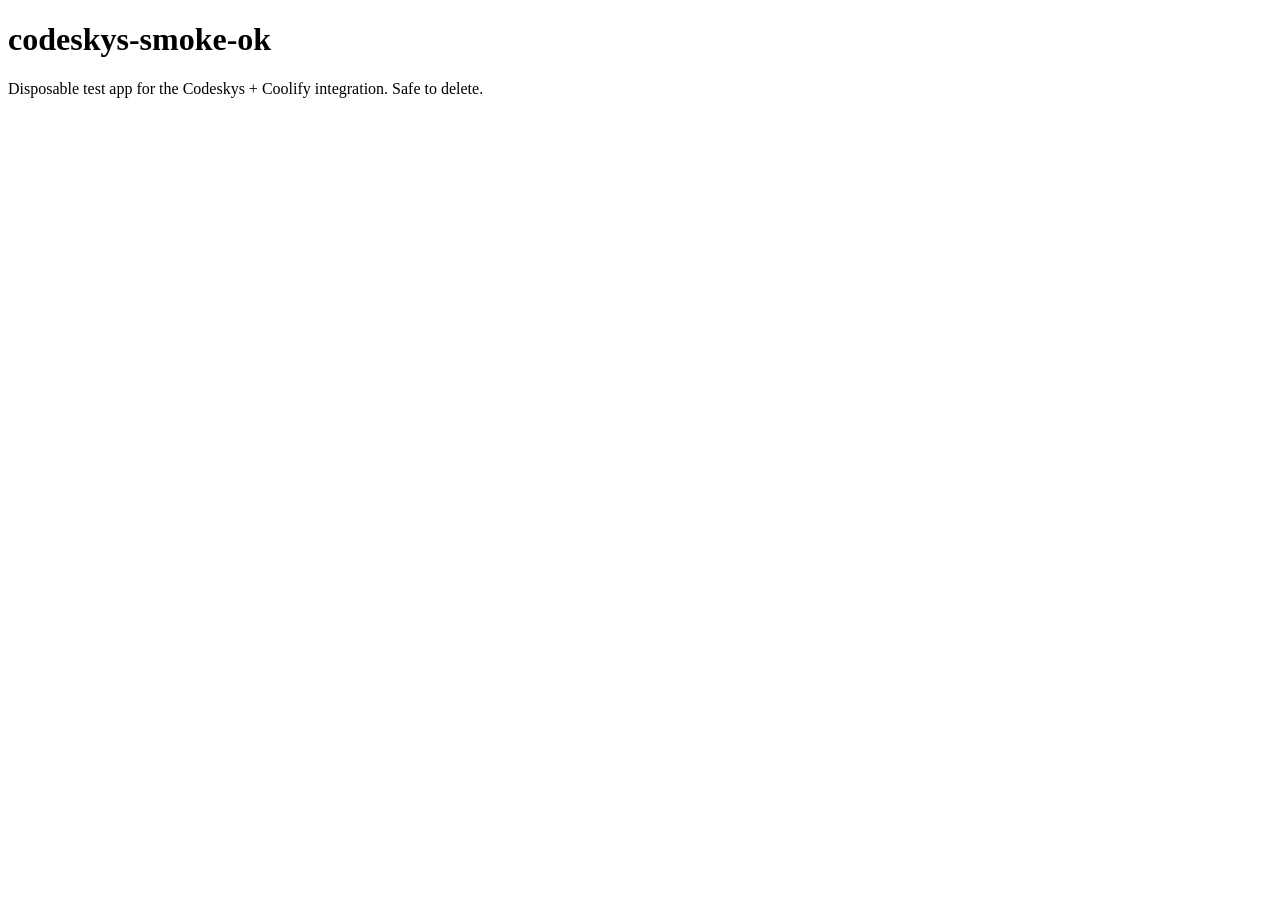
<file: kova/tests/e2e/smoke-app/index.html>
<!doctype html>
<html lang="en"><head><meta charset="utf-8"><meta name="viewport" content="width=device-width, initial-scale=1">
<title>Codeskys smoke test</title></head>
<body><h1>codeskys-smoke-ok</h1><p>Disposable test app for the Codeskys + Coolify integration. Safe to delete.</p></body></html>
</file>
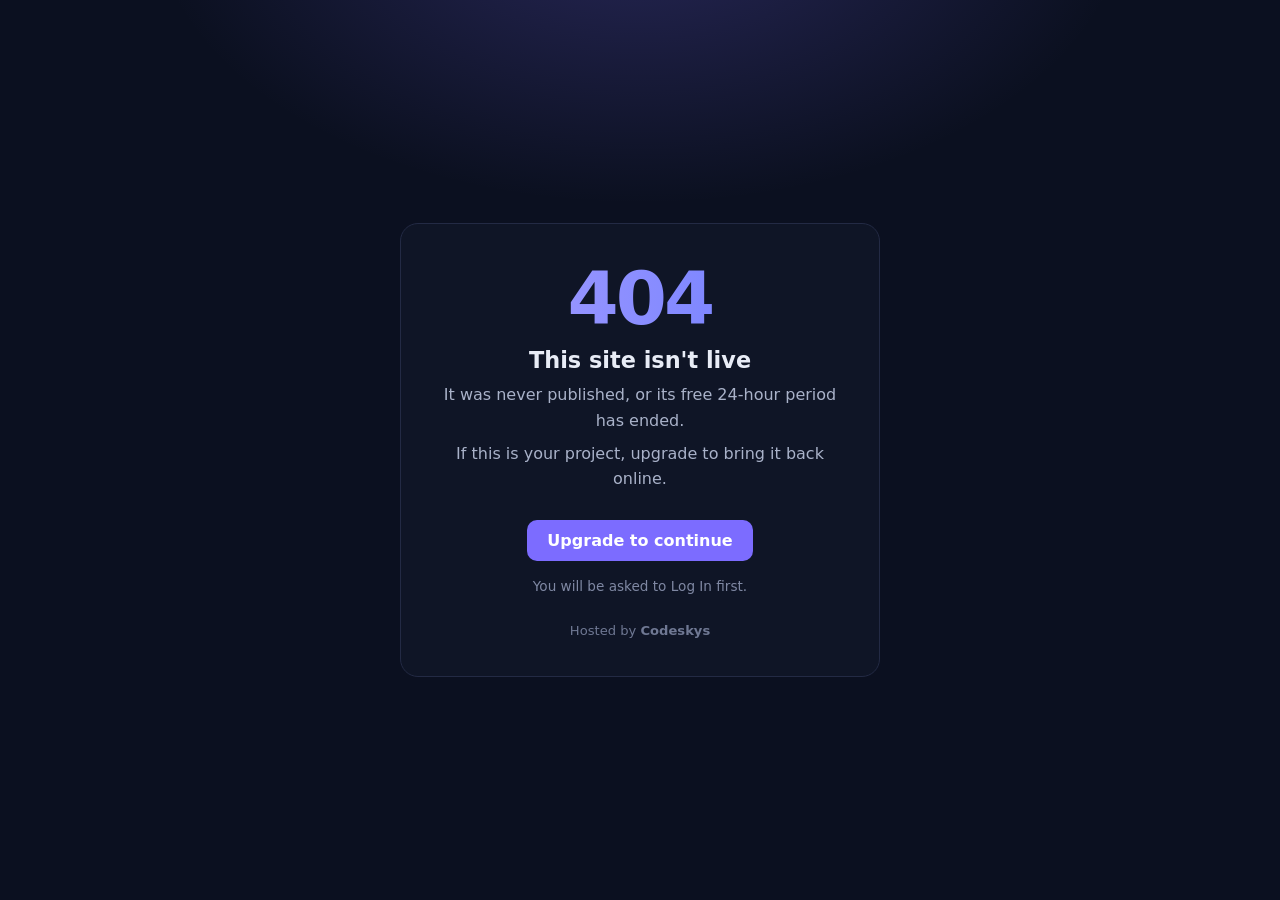
<file: kova/kova/templates/site_expired.html>
<!doctype html>
<html lang="en"><head><meta charset="utf-8"><meta name="viewport" content="width=device-width, initial-scale=1">
<title>404 · This site isn't live</title>
<style>
:root{color-scheme:dark}
*{box-sizing:border-box}
body{margin:0;min-height:100vh;display:grid;place-items:center;background:radial-gradient(700px 420px at 50% -10%,rgba(124,108,255,.25),transparent 70%),#0b1020;color:#e8ecf6;font-family:system-ui,Segoe UI,Roboto,sans-serif}
main{width:min(30rem,92vw);padding:2.4rem 2rem;text-align:center;border:1px solid #232a44;border-radius:18px;background:rgba(17,22,40,.82)}
.code{font-size:4.6rem;font-weight:800;letter-spacing:-.04em;margin:0;line-height:1;background:linear-gradient(90deg,#a99fff,#6b7cff);-webkit-background-clip:text;background-clip:text;color:transparent}
h1{font-size:1.4rem;margin:.7rem 0 .6rem}
p{color:#a9b2c9;line-height:1.6;margin:.45rem 0}
.cta{display:inline-block;margin-top:1.3rem;padding:.7rem 1.3rem;border-radius:10px;background:#7c6cff;color:#fff;font-weight:650;text-decoration:none}
.cta:hover{background:#6d5df0}
.small{font-size:.85rem;color:#7f88a3;margin-top:.9rem}
footer{margin-top:1.6rem;font-size:.82rem;color:#6f7893}
</style></head>
<body><main>
<p class="code">404</p>
<h1>This site isn't live</h1>
<p>It was never published, or its free 24-hour period has ended.</p>
<p>If this is your project, upgrade to bring it back online.</p>
<a class="cta" href="/#/billing">Upgrade to continue</a>
<p class="small">You will be asked to Log In first.</p>
<footer>Hosted by <strong>Codeskys</strong></footer>
</main></body></html>
</file>
